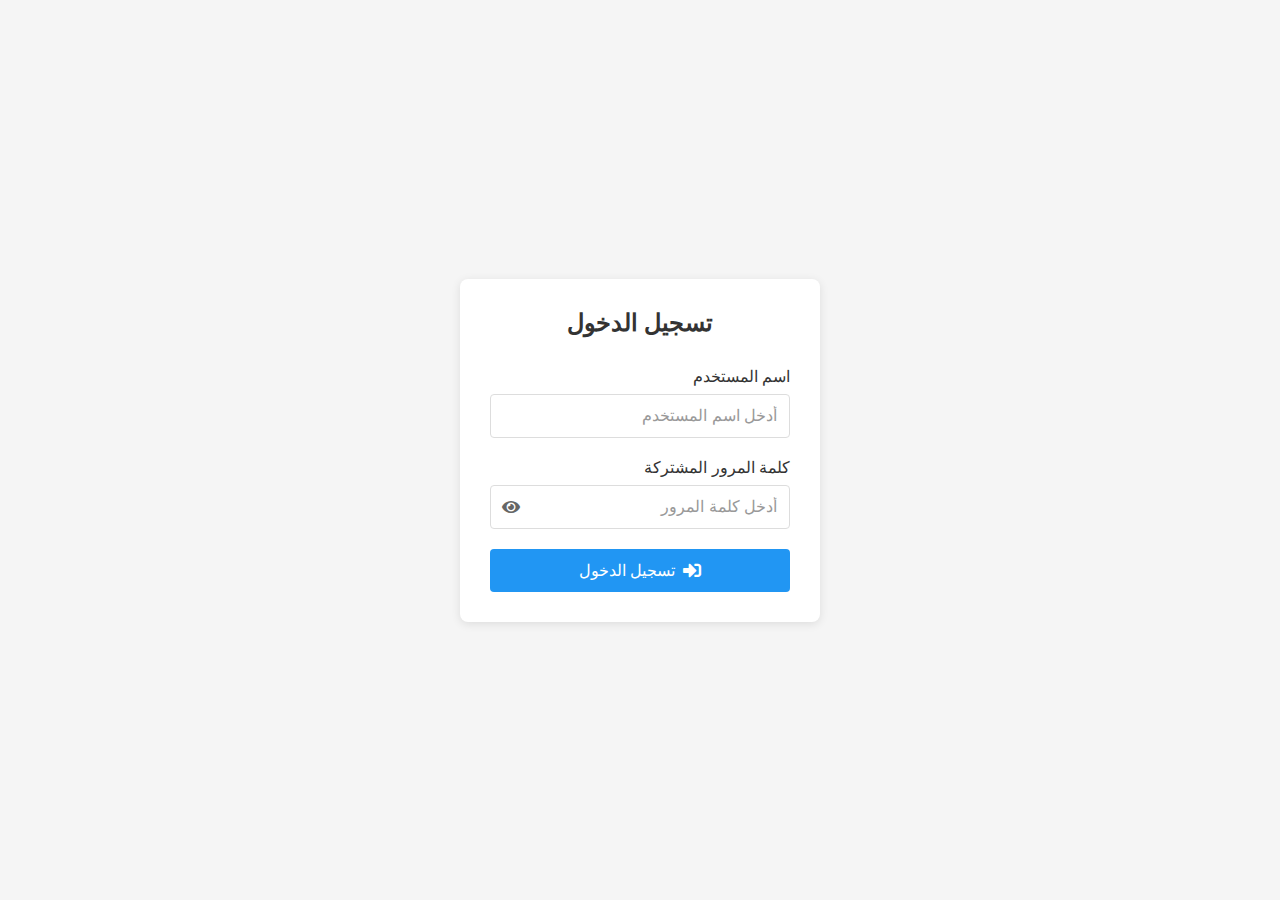
<file: index.html>
<!DOCTYPE html>
<html lang="ar" dir="rtl">
<head>
    <meta charset="UTF-8">
    <meta name="viewport" content="width=device-width, initial-scale=1.0">
    <title>تسجيل الدخول - نظام متابعة الحضور</title>
    <link rel="stylesheet" href="https://cdnjs.cloudflare.com/ajax/libs/font-awesome/5.15.4/css/all.min.css">
    <link rel="stylesheet" href="login.css">
</head>
<body>
    <div class="login-container">
        <div class="login-box">
            <h1>تسجيل الدخول</h1>
            <form id="loginForm">
                <div class="form-group">
                    <label for="username">اسم المستخدم</label>
                    <input type="text" id="username" name="username" required 
                           autocomplete="username" placeholder="أدخل اسم المستخدم">
                </div>
                <div class="form-group password-group">
                    <label for="password">كلمة المرور المشتركة</label>
                    <div class="password-input-group">
                        <input type="password" id="password" name="password" required 
                               autocomplete="current-password" placeholder="أدخل كلمة المرور">
                        <i class="fas fa-eye" id="togglePassword"></i>
                    </div>
                </div>
                <div id="errorMessage" class="error-message"></div>
                <button type="submit" class="login-btn">
                    <i class="fas fa-sign-in-alt"></i>
                    تسجيل الدخول
                </button>
            </form>
        </div>
    </div>
    <script src="login.js"></script>
</body>
</html>
</file>
<file: login.css>
:root {
    --primary-color: #2196F3;
    --error-color: #dc3545;
    --text-color: #333;
    --background-color: #f5f5f5;
    --border-color: #ddd;
    --hover-color: #1976D2;
}

* {
    box-sizing: border-box;
    margin: 0;
    padding: 0;
}

body {
    font-family: 'Arial', sans-serif;
    background-color: var(--background-color);
    height: 100vh;
    display: flex;
    align-items: center;
    justify-content: center;
    direction: rtl;
}

.login-container {
    width: 100%;
    max-width: 400px;
    padding: 20px;
}

.login-box {
    background: white;
    padding: 30px;
    border-radius: 8px;
    box-shadow: 0 2px 10px rgba(0, 0, 0, 0.1);
}

h1 {
    color: var(--text-color);
    text-align: center;
    margin-bottom: 30px;
    font-size: 24px;
}

.form-group {
    margin-bottom: 20px;
}

label {
    display: block;
    margin-bottom: 8px;
    color: var(--text-color);
    font-weight: 500;
}

input {
    width: 100%;
    padding: 12px;
    border: 1px solid var(--border-color);
    border-radius: 4px;
    font-size: 16px;
    transition: border-color 0.2s;
}

input:focus {
    outline: none;
    border-color: var(--primary-color);
}

.password-group {
    position: relative;
}

.password-input-group {
    position: relative;
    display: flex;
    align-items: center;
}

#togglePassword {
    position: absolute;
    left: 12px;
    top: 50%;
    transform: translateY(-50%);
    cursor: pointer;
    color: #666;
    transition: color 0.2s;
}

#togglePassword:hover {
    color: var(--primary-color);
}

.login-btn {
    width: 100%;
    padding: 12px;
    background-color: var(--primary-color);
    color: white;
    border: none;
    border-radius: 4px;
    font-size: 16px;
    cursor: pointer;
    transition: background-color 0.2s;
    display: flex;
    align-items: center;
    justify-content: center;
    gap: 8px;
}

.login-btn:hover {
    background-color: var(--hover-color);
}

.login-btn i {
    font-size: 18px;
}

.error-message {
    color: var(--error-color);
    margin-bottom: 15px;
    text-align: center;
    display: none;
    padding: 10px;
    background-color: rgba(220, 53, 69, 0.1);
    border-radius: 4px;
    font-size: 14px;
}

/* Placeholder styles */
input::placeholder {
    color: #999;
}

/* Focus styles */
input:focus::placeholder {
    color: #666;
}

@media (max-width: 480px) {
    .login-container {
        padding: 10px;
    }
    
    .login-box {
        padding: 20px;
    }
    
    input, .login-btn {
        padding: 10px;
    }
    
    h1 {
        font-size: 20px;
        margin-bottom: 20px;
    }
}
</file>
